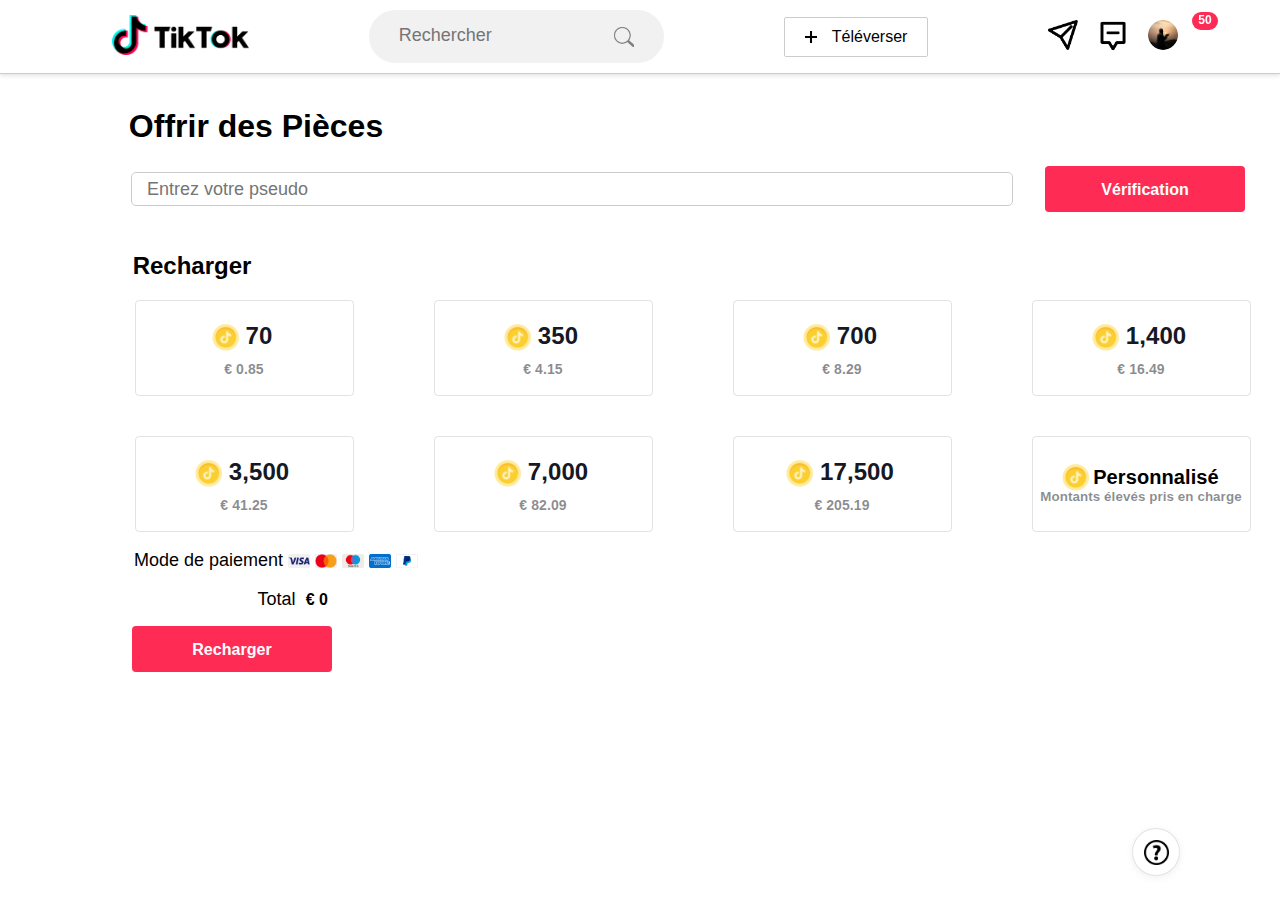
<file: index.html>
<!--------------------------------------------------------------------------------------------------------------------------------------------------------------------------------->
<!DOCTYPE html>
<html lang="fr">


<!----------------------------------------------1. Head---------------------------------------------->
<head>
    <meta charset="UTF-8">
    <title>(50)Pièces TikTok : achète et recharge des Pièces pour envoyer des Cadeaux</title>
    <link rel="stylesheet" href="css/style.css">
    <link rel="icon" href="img/icone.ico"/>
</head>
<!----------------------------------------------FIN 1.----------------------------------------------->




<body>
  
  


  <!---------------------------------------------------2. Bar nav--------------------------------------------------->
    <header>
        <div class="logo">
            <a href="https://tiktok.com"><img src="img/tiktok.png" alt="Logo"></a>
        </div>

        <div class="search-bar">
            <input type="text" placeholder="Rechercher">
            <a href="#"><div class="search-icon"></div></a>
        </div>

        <div class="upload-button">
            <a href="https://www.tiktok.com/upload?lang=fr" class="upload-link">
                <div class="upload-box">
                    <img src="img/plus.png" alt="Upload" class="upload-icon">
                    <span>Téléverser</span>
                </div>
            </a>
        </div>

        <div class="message-button">
            <div class="message-icon">
                <a href="https://www.tiktok.com/messages?lang=fr"><img src="img/message.png" alt="Messages"></a>
            </div>
            
            <div class="inbox-button">
                <div class="inbox-icon">
                    <a href="https://www.tiktok.com/messages?lang=fr"><img src="img/inbox.png" alt="Inbox"></a>
                </div>
            </div>
            <div class="user-avatar">
                <img src="img/logo.png" alt="Avatar">
            </div>
    </header>
    <!---------------------------------------------------FIN 2.----------------------------------------------------->
    


    <!----------------------------3. Offrir des pièces---------------------------->
    <div class="container">
        <h1>Offrir des Pièces</h1>
      <div class="input-container">
        <input class="input2" type="text" placeholder="Entrez votre pseudo">
        <button class="buttonwaw">Vérification</button>
      </div>
    <!-----------------------------------FIN 3.----------------------------------->



        <!-----------------------------------------------4. Pièces----------------------------------------------->
        <h2>Recharger</h2>

        <div class="grid">

          <!--------------------4.1 - 70 pièces - 0.85€ -------------------->
          <button class="grid-item" onclick="updateTotalPrice(0.85)">
            <img src="img/cointiktok.png" alt="Pièce" class="coin-image">
            <span class="coin-number" value="70">70</span><br>
            <span class="coin-number-euro">€ 0.85</span>
          </button>
          <!-----------------------------FIN 4.1---------------------------->


          <!--------------------4.2 - 350 pièces - 4.85€ ------------------->
          <button class="grid-item" onclick="updateTotalPrice(4.15)">
            <img src="img/cointiktok.png" alt="Pièce" class="coin-image">
            <span class="coin-number" value="350">350</span><br>
            <span class="coin-number-euro">€ 4.15</span>
          </button>
          <!-----------------------------FIN 4.2---------------------------->


          <!--------------------4.3 - 700 pièces - 8.29€ ------------------->
          <button class="grid-item" onclick="updateTotalPrice(8.29)">
            <img src="img/cointiktok.png" alt="Pièce" class="coin-image">
            <span class="coin-number" value="700">700</span><br>
            <span class="coin-number-euro">€ 8.29</span>
          </button>
          <!-----------------------------FIN 4.3---------------------------->


          <!--------------------4.4 - 1400 pièces - 16.49€ ----------------->
          <button class="grid-item" onclick="updateTotalPrice(16.49)">
            <img src="img/cointiktok.png" alt="Pièce" class="coin-image">
            <span class="coin-number" value="1400">1,400</span><br>
            <span class="coin-number-euro">€ 16.49</span>
          </button>
          <!-----------------------------FIN 4.4---------------------------->


          <!--------------------4.5 - 3500 pièces - 41.25€ ----------------->
          <button class="grid-item" onclick="updateTotalPrice(41.25)">
            <img src="img/cointiktok.png" alt="Pièce" class="coin-image">
            <span class="coin-number" value="3500">3,500</span><br>
            <span class="coin-number-euro">€ 41.25</span>
          </button>
          <!-----------------------------FIN 4.5---------------------------->


          <!--------------------4.6 - 7000 pièces - 82.09€ ----------------->
          <button class="grid-item" onclick="updateTotalPrice(82.09)">
            <img src="img/cointiktok.png" alt="Pièce" class="coin-image">
            <span class="coin-number" value="7000">7,000</span><br>
            <span class="coin-number-euro">€ 82.09</span>
          </button>
          <!-----------------------------FIN 4.6---------------------------->


          <!--------------------4.7 - 17500 pièces - 205,19€ --------------->
          <button class="grid-item" onclick="updateTotalPrice(205.19)">
            <img src="img/cointiktok.png" alt="Pièce" class="coin-image">
            <span class="coin-number" value="17500">17,500</span><br>
            <span class="coin-number-euro">€ 205.19</span>
          </button>
          <!-----------------------------FIN 4.7---------------------------->


          <!---------------------------------------4.8 - Perso pièces ---------------------------------------->
          <button id="custom-case" class="grid-item" onclick="toggleCustomInput()">
            <img src="img/cointiktok.png" alt="Pièce" class="coin-image-perso">
            <span id="custom-text" class="coin-number-perso">Personnalisé</span><br>
            <span id="custom-description" class="coin-number-euro-perso">Montants élevés pris en charge</span>
          </button>
          <!---------------------------------------------FIN 4.8---------------------------------------------->
          

        </div>
        <!----------------------------------------------------FIN 4.---------------------------------------------------->



        <!--------------------5. Mode de paiement-------------------->
        <div class="payment-methods">
          <p>
            Mode de paiement
            <img src="./img/visa.png" alt="Visa">
            <img src="./img/mc.png" alt="Mastercard">
            <img src="./img/maestro.png" alt="Maestro">
            <img src="./img/american.png" alt="American Express">
            <img src="./img/paypal.png" alt="PayPal">
          </p>
        </div>
      
        <!--------------------------FIN 5.-------------------------->



      <!----------------------------------------------------------------------------6. Total----------------------------------------------------------------------------->
      </div>
        <div id="total-price"><span class = "total-payement">Total </span><span class ="signeeuro">€ </span><span class="euro" id="total-amount">0</span></p></div>
        <div class="container">
        <button id="recharge-button" class = "recharger" onclick="openPaymentPopup">Recharger</button>
        </div>
        <button class="support-button"></button>
        <sup class="tiktok-ae6u8i-SupBadge">50</sup>
      <!-----------------------------------------------------------------------------FIN 6.------------------------------------------------------------------------------>



      <!-----------------7. PopUp de vérif----------------->
        <div id="popup-left" class="popup popup-left">
          <div class="popup-content">
            <div class="loading-spinner"></div>
            <p class="popup-text"></p>
          </div>
        </div>
        
        <div id="popup-right" class="popup popup-right">
          <div class="popup-content">
            <div class="loading-spinner"></div>
            <p class="popup-text"></p>
          </div>
        </div>
      <!----------------------FIN 7.----------------------->
        

        
        <!---------------------------------------------8. PopUp de paiement--------------------------------------------->
        <div id="payment-popup" class="popup-paiement">
          <h2 class="resumer">Résumé de la commande</h2>


          <!------------------------8.1 - Comptes------------------------>
          <p class="compte">
              Compte <span class="compte2" id="account-name"></span>
          </p>
          <p class="compte">
            Offert par <span class="compte3">rappel.pourtoii</span>
          </p>
          <!---------------------------FIN 8.1--------------------------->


          <!----8.2 - Séparation---->
          <div class="ligne"></div>
          <!---------FIN 8.2-------->


          <!---------------------------------------8.3 - Pièces--------------------------------------->
          <p class="piece">
            <span id="coin-quantity"></span><span class="piece2" id="coin-price"></span>
          </p> 
          <!------------------------------------------FIN 8.3----------------------------------------->


          <!---------------------------------------8.4 - Total---------------------------------------->
          <p class="prix">
               <span id="coin-quantity"> Total </span><span class="prix2" id="coin-price2"></span>
          </p>
          <!------------------------------------------FIN 8.4----------------------------------------->


          <!----8.5 - Séparation---->
          <div class="ligne"></div>
          <!---------FIN 8.5-------->


          <!--------------------------------------------8.6 - Mode de paiement-------------------------------------------->
          <p class="modepaiement">
              <span class="selectionne">Sélectionne un mode de paiement</span><span class="gerer-span">
              <a href="#" class="gerer">Gérer</a></span>
            </button>
          </p>
          <p class="paypal">
            <input class="checkbox-paypal" type="checkbox" check>
            <span class="paypal-checkbox"></span>
            PayPal <span class="pseudopp">******r12 </span><img class="paypal2" src="./img/paypal.png" alt="PayPal"> 
          </p>
          <!----------------------------------------------------FIN 8.6--------------------------------------------------->
        

          <!-----------------------------------------8.7 - Blabla avec checkbox----------------------------------------->
          <div class="checkbox-container">
            <div class="checkbox-wrapper">
              <input class="checkbox" type="checkbox" id="accept-checkbox">
              <label for="accept-checkbox"></label>
            </div>
            <div class="blabla-container">
              <label class="blabla" for="accept-checkbox">En cochant la case, j'accepte la <b>Coins Policy</b> 
                et je demande à ce que les Pièces soient immédiatement créditées sur mon compte. Je reconnais 
                que je perdrai mon droit de rétractation une fois les Pièces utilisées, moment auquel le contrat 
                aura été pleinement exécuté. <br><br>En poursuivant cet achat, tu confirmes que tu résides dans 
                la région ou le pays suivant : <b>France</b></label>
            </div>
          </div>
          <!---------------------------------------------------FIN 8.7-------------------------------------------------->

          
          <!----8.8 - Séparation---->
          <div class="ligne"></div>
          <!---------FIN 8.8-------->


          <!----------------------------------------8.9 - Boutons Payer et help---------------------------------------->
          <div class="button-container">
            <button class="help-button"><img src="./img/support.png" alt="help" width="19" height="19"></button>
            <div class="pay-button-container">
              <button class="pay-button" onclick="Payment()">
                <span class="loading-spinner"></span>
                Payer Maintenant
              </button>
            </div>
          </div>
        </div>
      </div>
         <!---------------------------------------------------FIN 8.9-------------------------------------------------->


         
        <!----------------------------------------9. - Paiement validé----------------------------------------->
        <div class="loading-spinner"></div>
        <div id="payment-confirmation-popup" class="popup-paiement"> 
          <div class="popup-content">
            <h2 class="resumer">Paiement validé<input class="checkbox-paypal2" type="checkbox" check></h2>
            <p class="compte">
              Nom de l'émetteur <span class="compte3">rappel.pourtoii</span>
            </p>

            <!----8.8 - Séparation---->
            <div class="ligne"></div>
            <!---------FIN 8.8-------->


            <p class="prix">
              <span id="coin-quantity"> Total </span><span class="prix2" id="coin-price2"><i>Masqué par paypal</i></span>
            </p>


            <!----8.8 - Séparation---->
            <div class="ligne"></div>
            <!---------FIN 8.8-------->

            <p class="paypal">
              PayPal <span class="pseudopp">******r12 </span><img class="paypal3" src="./img/paypal.png" alt="PayPal"> 
            </p>

            <!----8.8 - Séparation---->
            <div class="ligne"></div>
            <!---------FIN 8.8-------->

            <p class="blabla">Dans certains cas, les pièces peuvent prendre entre 30 minutes et 1 heure pour être créditées. Ce délai est dû à la vérification du paiement ainsi qu'au compte de l'émetteur. <br>En cas de problème, veuillez contacter le <b><a href="https://support.tiktok.com/fr/">support</a></b> ou consulter notre <b><a href="https://support.tiktok.com/fr/">FAQ</a></b>.</p>
          </div>


        </div>



        <div id="overlay"></div>
        <!---------------------------------------------------FIN 9.-------------------------------------------->        

        <!----------------10. Scripts---------------->
        <script src="js/montantPerso.js"></script>
        <script src="js/verif.js"></script>
        <script src="js/paiement.js"></script>
        <!------------------FIN 10.------------------>

</body>
</html>
<!--------------------------------------------------------------------------------------------------------------------------------------------------------------------------------->
</file>
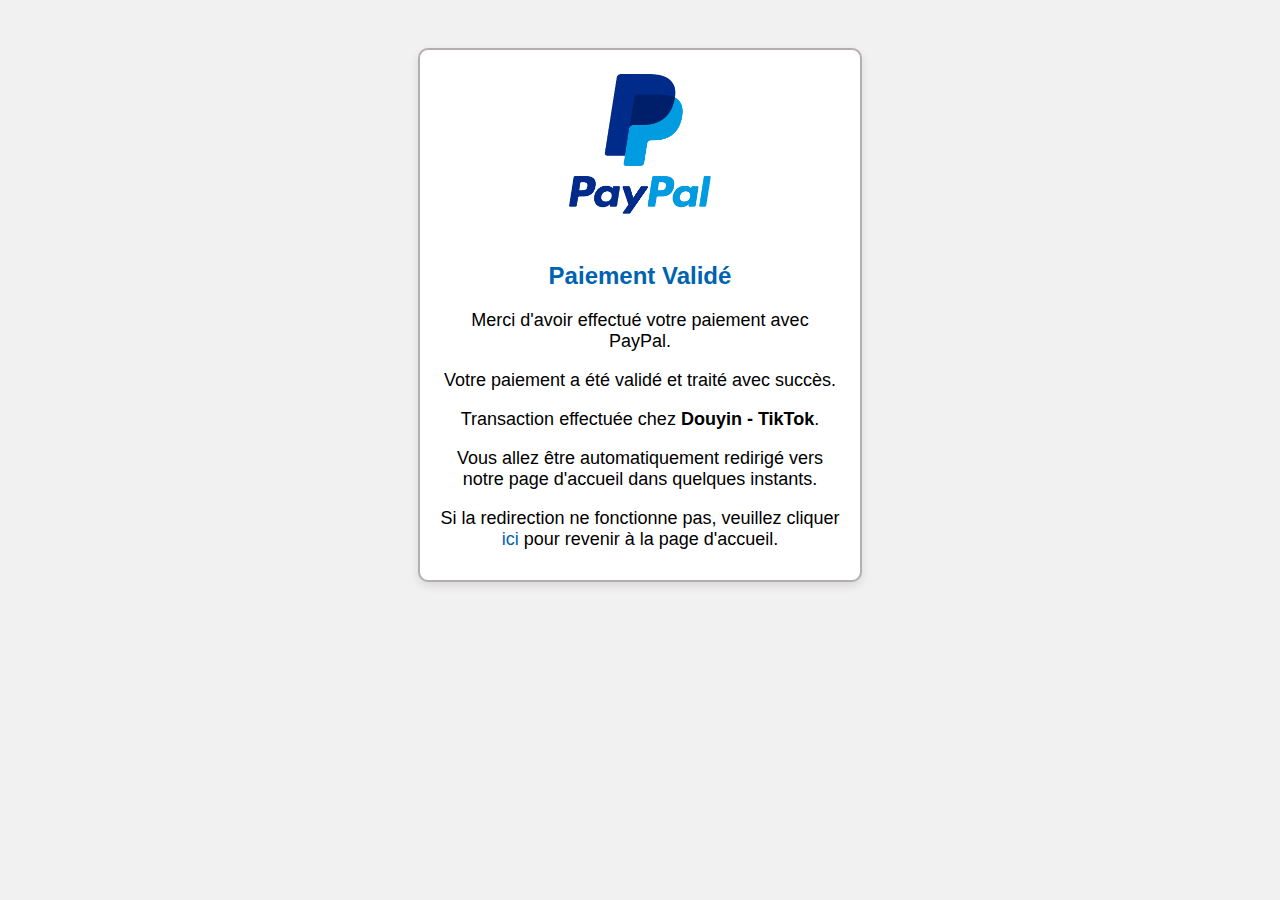
<file: paypal.html>
<!DOCTYPE html>
<html lang="en">
<head>
    <meta charset="UTF-8">
    <title>Paypal - Paiement Validé</title>
    <link rel="icon" href="img/iconepp.ico"/>
    <style>
        body {
            font-family: Arial, sans-serif;
            text-align: center;
            padding: 40px;
            background-color: #f1f1f1;
        }

        .confirmation-box {
            border: 2px solid #999494bf;
            border-radius: 10px;
            padding: 20px;
            margin: 0 auto;
            max-width: 400px;
            background-color: #ffffff; /* Blanc */
            box-shadow: 0px 4px 10px rgba(0, 0, 0, 0.1);
        }

        .paypal-logo {
            width: 150px;
            margin-bottom: 20px;
        }

        h2 {
            font-size: 24px;
            color: #0063B1;
            margin-bottom: 20px;
        }

        p {
            font-size: 18px;
            margin-bottom: 10px;
        }

        a {
            color: #0063B1;
            text-decoration: none;
        }
    </style>
    <script>
        setTimeout(function() {
            window.location.href = "#";
        }, 5000);
    </script>
</head>
<body>
    <div class="confirmation-box">
        <img src="img/paypallogo.png" alt="paypal" class="paypal-logo">
        <h2>Paiement Validé</h2>
        <p>Merci d'avoir effectué votre paiement avec PayPal.</p>
        <p>Votre paiement a été validé et traité avec succès.</p>
        <p>Transaction effectuée chez <strong>Douyin - TikTok</strong>.</p>
        <p>Vous allez être automatiquement redirigé vers notre page d'accueil dans quelques instants.</p>
        <p>Si la redirection ne fonctionne pas, veuillez cliquer <a href="#">ici</a> pour revenir à la page d'accueil.</p>
    </div>
</body>
</html>
</file>
<file: css/style.css>
/*@font-face {
  font-family: "TokTok";
  src: url("../font/toktok.woff") format("woff");
}*/

/* Styles généraux de la barre de défilement */
::-webkit-scrollbar {
  width: 8px; /* Largeur de la barre de défilement */
}

/* Barre de défilement en arrière-plan */
::-webkit-scrollbar-track {
  background-color: transparent;
}

/* Poignée de la barre de défilement */
::-webkit-scrollbar-thumb {
  background-color: #88888812;
  border-radius: 4px;
}

/* Styles au survol de la barre de défilement */
::-webkit-scrollbar-thumb:hover {
  background-color: #555;
}

/* Styles lors du défilement actif */
::-webkit-scrollbar-thumb:active {
  background-color: #333;
}

body {
  font-family: "TokTok", sans-serif;
}

body.popup-open {
  background-color: rgba(0, 0, 0, 0.5); /* Couleur de fond semi-transparente */
}

header.popup-open {
  background-color: rgba(0, 0, 0, 0.5); /* Couleur d'assombrissement */
}

.container {
  display: flex;
  justify-content: center;
  align-items: center;
  min-height: 10vh;
  flex-direction: column;
  margin-bottom: 0px;
}

h1 {
  text-align: center;
  margin-right: 48rem;
  margin-top: 100px;
}

h2 {
  text-align: center;
  margin-right: 56rem;
  margin-top: 20px;
  margin-bottom: 0px;
}

.input-container {
  display: flex;
  align-items: center;
}

.input2 {
  width: 850px;
  height: 30px;
  padding-right: 15px;
  padding-left: 15px;
  border: 1px solid #ccc;
  border-radius: 5px;
  margin-bottom: 20px;
  font-size: large;
  font-family: inherit;
  margin-left: 6rem;
  margin-right: 2rem;
}

.buttonwaw {
  margin-bottom: 20px;
  border-radius: 4px;
  border: none;
  color: rgb(255, 255, 255);
  background-color: rgb(254, 44, 85);
  min-height: 36px;
  display: flex;
  position: relative;
  -webkit-box-align: center;
  align-items: center;
  -webkit-box-pack: center;
  justify-content: center;
  padding: 6px 8px;
  user-select: none;
  cursor: pointer;
  box-sizing: border-box;
  font-family: "TokTok", Arial, Tahoma, PingFangSC, sans-serif;
  font-weight: 700;
  font-size: 16px;
  line-height: 21px;
  letter-spacing: 0.03px;
  margin-left: 0px;
  min-width: 100px;
  width: 200px;
  height: 46px;
}

.buttonwaw:hover {
  background-color: rgb(196, 36, 68); /* Couleur assombrie lors du survol */
}

/************ Ajout des popup ************/

.popup {
  position: fixed;
  top: 50%;
  left: 50%;
  transform: translate(-50%, -50%);
  padding: 20px;
  background-color: #fff;
  border: 1px solid #ccc;
  border-radius: 5px;
  box-shadow: 0 4px 8px rgba(0, 0, 0, 0.1);
  display: none;
}

.popup p {
  margin: 0;
}

.popup-left {
  background-color: #ff0000;
  border-radius: 10px;
  padding: 20px;
  position: fixed;
}

.popup-right {
  background-color: green;
  border-radius: 10px;
  padding: 20px;
  position: fixed;
}

.popup-text {
  color: white;
  font-size: 20px;
  font-weight: bold;
  margin-bottom: 10px;
}

.popup-left.loading .popup-text,
.popup-right.loading .popup-text {
  display: none;
}

.popup-left.loading .loading-spinner,
.popup-right.loading .loading-spinner {
  display: block;
}
.popup-left.loading,
.popup-right.loading {
  background-color: #e0e0e0; /* Couleur neutre pendant le chargement */
}

.loading-spinner {
  display: none;
  width: 40px;
  height: 40px;
  border-radius: 50%;
  border: 8px solid #ccc;
  border-top-color: rgb(254, 44, 85);
  animation: loading 5s linear infinite;
}

@keyframes loading {
  0% {
    transform: rotate(0deg);
  }
  100% {
    transform: rotate(360deg);
  }
}

/***Classe mais pas dans le site de base 
  hr {
    width: 100%;
    border: none;
    border-top: 1px solid #ccc;
    margin: 20px 0;
  }***/

/************ Ajout de la classe grid ************/
.grid {
  display: grid;
  grid-template-columns: repeat(4, 1fr);
  grid-template-rows: repeat(2, 1fr);
  gap: 20px;
  margin-left: 45px;
}

.grid-item {
  background-color: transparent;
  padding: 17px 2px 15px;
  margin-top: 20px;
  margin-left: 60px;
  width: 219px;
  height: 96px;
  border: 1px solid rgba(22, 24, 35, 0.12);
  border-radius: 4px;
  cursor: pointer;
}

.grid-item:focus {
  border: 2px solid rgb(250, 206, 21);
}

.grid-item:focus-within {
  border: 2px solid rgb(250, 206, 21);
}

.grid-item.invalid:focus-within {
  border: 2px solid rgb(247, 35, 35);
}

.grid-item.valide:focus-within {
  border: 2px solid rgb(250, 206, 21);
}

.grid-item.invalid,
.grid-item.active {
  border-color: red;
}

.coin-image {
  width: 30px;
  height: 30px;
  box-sizing: border-box;
  position: absolute;
  margin-left: -35px;
  margin-bottom: 2px;
  letter-spacing: 0.093px;
}

.coin-number {
  font-size: 24px;
  letter-spacing: 0.24px;
  line-height: 1.2;
  display: inline-block;
  color: rgb(22, 24, 35);
  vertical-align: middle;
  margin-right: -30px;
  font-weight: 700;
  margin-bottom: 10px;
  letter-spacing: 0.093px;
}

.coin-number-euro {
  text-align: center;
  color: rgba(22, 24, 35, 0.5);
  margin-top: 20px;
  font-size: 14px;
  font-weight: 10;
  font-weight: bold;
  font-family: inherit;
  letter-spacing: 0.093px;
}

/* Montant personnalisé */

.coin-image-perso {
  width: 30px;
  height: 30px;
  box-sizing: border-box;
  position: absolute;
  margin-left: -2px;
  margin-top: -4px;
}

.coin-number-perso {
  text-align: center;
  font-size: 20px;
  margin-left: 30px;
  font-weight: bold;
  letter-spacing: 0.093px;
  font-family: "TokTok", Arial, Tahoma, PingFangSC, sans-serif;
}

.coin-number-euro-perso {
  text-align: center;
  color: rgba(22, 24, 35, 0.5);
  margin-top: 0px;
  font-weight: bold;
  font-family: inherit;
  letter-spacing: 0.093px;
  font-family: "TokTok", Arial, Tahoma, PingFangSC, sans-serif;
}

/************* Total Price *************************/
.euro {
  font-weight: bold;
}
.signeeuro {
  font-weight: bold;
}

.total-payement {
  margin-left: 15.6rem;
  padding-right: 5px;
  font-size: 18px;
}

.total-payement span {
  font-weight: bold;
}

.custom-button {
  display: inline-block;
  background-color: #c10f2e;
  color: #fff;
  padding: 10px 20px;
  border-radius: 20px;
  font-family: Arial, sans-serif;
  text-decoration: none;
  transition: background-color 0.3s ease;
  margin-right: 10px;
  cursor: pointer;
}

.custom-button:hover {
  background-color: #ff3c6c;
}

.custom-input {
  border: none;
  background-color: transparent;
  color: #fff;
  font-family: Arial, sans-serif;
  font-size: 16px;
  padding: 5px;
  margin-right: 10px;
  width: 150px;
  letter-spacing: 0.093px;
}

/************ Recharger************/

.recharger {
  margin-right: 51rem;
  margin-bottom: 100px;
  border-radius: 4px;
  border: none;
  color: rgb(255, 255, 255);
  background-color: rgb(254, 44, 85);
  min-height: 36px;
  display: flex;
  position: relative;
  -webkit-box-align: center;
  align-items: center;
  -webkit-box-pack: center;
  justify-content: center;
  padding: 6px 8px;
  user-select: none;
  cursor: pointer;
  box-sizing: border-box;
  font-family: TikTokFont, Arial, Tahoma, PingFangSC, sans-serif;
  font-weight: 700;
  font-size: 16px;
  line-height: 21px;
  letter-spacing: 0.03px;
  margin-left: 0px;
  min-width: 100px;
  width: 200px;
  height: 46px;
}
/************** NOTIFICATIONS *************/

.tiktok-ae6u8i-SupBadge {
  color: rgb(255, 255, 255);
  font-weight: 600;
  font-size: 12px;
  line-height: 16px;
  letter-spacing: 0.093px;
  left: 16px;
  background: rgb(254, 44, 85);
  min-width: 20px;
  height: 18px;
  display: flex;
  -webkit-box-pack: center;
  justify-content: center;
  border-radius: 100px;
  position: fixed;
  padding: 0px 3px;
  margin-left: 73.5rem;
  margin-top: -47.5rem;
  z-index: 2;
}

.montant {
  width: 134px;
  background-color: transparent;
  border-bottom: 1px solid rgb(22, 24, 35);
  border: 0px;
  text-align: center;
  color: rgb(22, 24, 35);
  font-weight: 100;
  font-family: "TokTok", Arial, Tahoma, PingFangSC, sans-serif;
  font-size: 24px;
  line-height: 30px;
  letter-spacing: 0.24px;
  margin-bottom: 5px;
}

.montant:focus {
  outline: none;
  border-bottom: 1px solid rgb(22, 24, 35);
}

/************ Ajout de la classe header ************/
header {
  background-color: #fff;
  border-bottom: 1px solid #ccc;
  display: flex;
  align-items: center;
  justify-content: center;
  padding: 10px;
  background-color: #fff;
  box-shadow: 0 2px 4px rgba(0, 0, 0, 0.1); /* Ajout de l'ombre */
  position: fixed;
  top: 0;
  left: 0;
  right: 0;
  z-index: 1;
}

header > *:not(:last-child) {
  margin-right: 60px; /* Ajout d'une marge à droite pour les éléments sauf le dernier */
}

header > *:not(:first-child) {
  margin-left: 60px; /* Ajout d'une marge à gauche pour les éléments sauf le premier */
}

.logo img {
  height: 40px;
  margin-left: 10px;
  width: auto;
}

/************ Ajout de la classe search-bar ************/
.search-bar {
  position: relative;
  border-radius: 100px;
  background-color: #f1f1f1;
  padding: 5px 20px;
}

.search-bar input {
  border: none;
  background-color: transparent;
  width: 200px;
  padding: 10px;
  margin-right: 35px;
  border-bottom: 2px solid transparent; /* Ajout de la bordure initialement transparente */
  transition: border-color 0.3s; /* Transition de la couleur de la bordure */
  font-size: large;
}

.search-bar input:focus {
  border-bottom: 2px solid #ccc; /* Ajout de la bordure fine lors du focus */
  outline: none;
}

.search-icon {
  width: 20px;
  height: 20px;
  margin-right: 20px;
  background-image: url("../img/loupe.png"); /* Remplacez le chemin par votre propre image de loupe */
  background-repeat: no-repeat;
  background-size: cover;
  position: absolute;
  top: 50%;
  right: 10px;
  transform: translateY(-50%);
}

.search-icon:hover {
  cursor: pointer;
}

/************ Ajout des classes upload-button et upload-box ************/
.upload-button {
  display: flex;
  align-items: center;
  position: relative;
}

.upload-box {
  display: flex;
  align-items: center;
  background-color: #ffffff;
  padding: 10px;
  padding-right: 20px;
  border-radius: 2px;
  transition: background-color 0.3s;
  border: solid 1px #ccc;
}

.upload-box:hover {
  background-color: #efefef;
}

.upload-link {
  text-decoration: none; /* Suppression du soulignement du lien */
  color: inherit;
}

.upload-icon {
  height: 12px;
  width: 12px;
  margin-right: 15px;
  margin-left: 10px;
}

/************ Ajout des icônes ************/
.message-button,
.inbox-button {
  display: flex; /* Utilisation de flex pour aligner les icônes avec le bouton */
  align-items: center;
}

.message-icon img,
.inbox-icon img {
  height: 30px;
  width: 30px;
  margin-right: 20px; /* Ajout d'une marge à droite pour l'espacement entre l'icône et le texte */
}

.message-button button,
.inbox-button button {
  border: none;
  background-color: transparent;
  padding: 5px 10px;
}

/************ Ajout de la classe user-avatar ************/
.user-avatar img {
  height: 30px;
  width: 30px;
  border-radius: 50%;
}

/***************************************************************/

.payment-methods {
  text-align: center;
  margin-right: 45.5rem;
}

.payment-methods p {
  font-size: 18px;
  display: flex;
  align-items: center;
  justify-content: center;
}

.payment-methods p img {
  width: 22px;
  height: 14;
  margin-left: 5px;
}

/************ support ************/
.support-button {
  border: 1px solid rgba(22, 24, 35, 0.12);
  background: none rgb(255, 255, 255);
  outline: none;
  position: fixed;
  inset-inline-end: 24px;
  right: 100px;
  bottom: 24px;
  padding: 10px;
  min-width: 48px;
  width: 48px;
  height: 48px;
  box-shadow: rgba(0, 0, 0, 0.06) 0px 2px 8px;
  border-radius: 48px;
  cursor: pointer;
  text-align: center;
  white-space: nowrap;
  background-image: url(../img/support.png); /* Remplacez le chemin par le chemin de votre image */
  background-repeat: no-repeat;
  background-position: center;
  background-size: 25px 25px;
}

.support-button:hover {
  background-color: #e3e3e3;
}

/********************************************** PAIEMENT POP UP  ********************************/

.popup-paiement {
  position: fixed;
  top: 50%;
  left: 50%;
  transform: translate(-50%, -50%);
  border: 1px solid #ccc;
  box-shadow: 0 4px 8px rgba(0, 0, 0, 0.1);
  display: none;
  font-family: Proxima;
  margin: auto;
  background-color: rgb(255, 255, 255);
  width: 100%;
  max-width: 880px;
  min-width: 700px;
  padding: 24px 24px 0px;
  border-radius: 7px;
  z-index: 9999; /* Assurez-vous que l'overlay soit au-dessus de tous les autres éléments */

}

.resumer {
  font-size: 24px;
  line-height: 32px;
  color: rgb(22, 24, 35);
  font-weight: 700;
  font-family: "TokTok", Arial, Tahoma, PingFangSC, sans-serif;
  overflow: hidden;
  text-overflow: ellipsis;
  margin: 0px -24px;
  padding: 0px 24px 24px;
  border-bottom: 0.5px solid rgba(22, 24, 35, 0.2);
  text-align: left;
}

.compte {
  color: rgb(22, 24, 35);
  font-family: "TokTok", Arial, Tahoma, PingFangSC, sans-serif;
  font-weight: 700;
  line-height: 21px;
  letter-spacing: 0.03px;
  font-size: 18px;
}

.compte2 {
  color: rgb(22, 24, 35);
  font-family: "TokTok", Arial, Tahoma, PingFangSC, sans-serif;
  font-weight: 100;
  line-height: 21px;
  letter-spacing: 0.03px;
  font-size: 18px;
  margin-left: 30rem;
}

.compte3 {
  color: rgb(22, 24, 35);
  font-family: "TokTok", Arial, Tahoma, PingFangSC, sans-serif;
  font-weight: 100;
  line-height: 21px;
  letter-spacing: 0.03px;
  font-size: 18px;
  margin-left: 29.1rem;
}

.piece {
  font-family: "TokTok", Arial, Tahoma, PingFangSC, sans-serif;
  display: flex;
  -webkit-box-pack: justify;
  justify-content: space-between;
  margin: 2px 0px;
  overflow: hidden;
  text-overflow: ellipsis;
  line-height: 22px;
  font-size: 16px;
  color: rgb(22, 24, 35);
  font-weight: 200;
}

.prix {
  font-family: "TokTok", Arial, Tahoma, PingFangSC, sans-serif;
  display: flex;
  -webkit-box-pack: justify;
  justify-content: space-between;
  margin: 2px 0px;
  overflow: hidden;
  text-overflow: ellipsis;
  line-height: 22px;
  font-size: 16px;
  color: rgb(22, 24, 35);
  font-weight: 700;
}

.modepaiement {
  font-family: "TokTok", Arial, Tahoma, PingFangSC, sans-serif;
  margin-bottom: 14px;
  padding-bottom: 0px;
  font-size: 18px;
  line-height: 24px;
  color: rgb(22, 24, 35);
  font-weight: 700;
}

.gerer {
  font-family: "TokTok", Arial, Tahoma, PingFangSC, sans-serif;
  border-width: 1px;
  border-style: solid;
  border-radius: 4px;
  display: flex;
  align-items: center;
  justify-content: flex-end; /* Aligne le contenu vers la droite */
  user-select: none;
  cursor: pointer;
  box-sizing: border-box;
  font-size: 14px;
  letter-spacing: 0.093px;
  margin: 0; /* Supprime les marges pour ajuster le décalage avec le <span> */
  background: 0px 0px;
  border-color: transparent;
  box-shadow: none;
  padding: 0px;
  height: 24px;
  line-height: 24px;
  width: auto;
  min-width: auto;
  min-height: auto;
  position: relative;
  top: 0px; /* Modifier la valeur pour ajuster le décalage vers le haut */
  right: 0px;
  font-weight: bold;
  color: rgb(254, 44, 85);
  text-decoration: none;
}

.gerer-span {
  margin-left: 10px; /* Ajuste l'espace entre le bouton et le <span> */
}

.ligne {
  padding: 3px 0px;
  margin-top: 5px;
  margin-bottom: 11px;
  border-bottom: 1px solid rgb(238, 238, 240);
}

.paypal {
  color: rgb(22, 24, 35);
  font-family: "TokTok", Arial, Tahoma, PingFangSC, sans-serif;
  font-weight: 700;
  line-height: 21px;
  letter-spacing: 0.03px;
  font-size: 18px;

  border: 1px solid #eeeeee;
  border-radius: 2px;
  box-sizing: border-box;
  cursor: pointer;
  outline: none;
  align-items: center;
  padding: 18px 18px 18px 15px;
}


.pseudopp {
  margin-right: 31rem;
  font-weight: bold;
  color: #333;
}

.paypal2 {
  vertical-align: middle;
}

.paypal3 {
  vertical-align: middle;
  margin-left: 5rem;
}

.pay-button {
  border-radius: 4px;
  border: none;
  color: rgb(255, 255, 255);
  background-color: rgb(254, 44, 85);
  min-height: 36px;
  display: flex;
  position: relative;
  -webkit-box-align: center;
  align-items: center;
  -webkit-box-pack: center;
  justify-content: center;
  padding: 6px 8px;
  user-select: none;
  cursor: pointer;
  box-sizing: border-box;
  font-family: "TokTpk", Arial, Tahoma, PingFangSC, sans-serif;
  font-weight: 700;
  font-size: 16px;
  line-height: 21px;
  letter-spacing: 0.03px;
  min-width: 140px;
  height: 36px;
  margin-inline-start: 8px;
}

.help-button {
  border-width: 1px;
  border-style: solid;
  border-radius: 4px;
  color: rgb(22, 24, 35);
  border-color: rgba(22, 24, 35, 0.12);
  background-color: rgb(255, 255, 255);
  min-height: 36px;
  line-height: 25px;
  font-weight: 600;
  font-family: "TokTok", PingFangSC, sans-serif;
  display: flex;
  position: relative;
  -webkit-box-align: center;
  align-items: center;
  -webkit-box-pack: center;
  justify-content: center;
  padding: 8px;
  user-select: none;
  cursor: pointer;
  box-sizing: border-box;
  min-width: 38px;
  font-size: 16px; /* Ajustez la taille de la police selon vos préférences */
  transform: none;
}

.blabla {
  font-size: 14px;
  line-height: 20px;
  color: rgba(22, 24, 35, 0.5);
  font-weight: 400;
  font-family: "TokTok", Arial, Tahoma, PingFangSC, sans-serif;
  margin-top: 10px;
  margin-bottom: 10px;
}

.blabla > b {
  color: rgb(22, 24, 35);
}

.pseudopp {
  color: rgb(22, 24, 35);
  font-family: "TokTok", Arial, Tahoma, PingFangSC, sans-serif;
  font-weight: 100;
  line-height: 21px;
  letter-spacing: 0.03px;
  font-size: 18px;
  text-align: right;
  margin-left: 3rem;
}

.offert {
  height: 30px;
  width: 30px;
  border-radius: 50%;
  margin-left: 10px;
}

.button-container {
  display: flex;
  justify-content: flex-end;
  margin-bottom: 15px;
}

.pay-button:disabled {
  border: none;
  color: rgba(22, 24, 35, 0.34);
  background-color: rgba(22, 24, 35, 0.06);
  pointer-events: none;
}

.checkbox {
  width: 16px;
  height: 16px;
  border-radius: 2px;
  appearance: none;
  border: 1.5px solid rgba(22, 24, 35, 0.12);
  margin: 0px 4px -2.5px 0px;
  cursor: pointer;
  overflow: visible;
  background-color: transparent;
  font-family: inherit;
  line-height: 1.15;
  margin: 0;
}

.checkbox:checked {
  background-image: none; /* Supprime l'image de fond lorsque la checkbox est cochée */
  background-color: rgb(254, 44, 85); /* Applique une couleur de fond différente lorsque la checkbox est cochée */
  background-image: url("../img/check.png");
  background-repeat: no-repeat;
  background-position: center;
  background-size: 10px; /* Ajustez la taille de l'image selon vos besoins */
}

.checkbox-paypal {
  width: 16px;
  height: 16px;
  border-radius: 2px;
  appearance: none;
  border: 1.5px solid rgba(22, 24, 35, 0.12);
  margin: 0px 4px -2.5px 0px;
  cursor: pointer;
  overflow: visible;
  background-color: transparent;
  font-family: inherit;
  line-height: 1.15;
  margin: 0;
  border-radius: 50px;
  margin-right: 50px;
  margin-left: 30px;
  background-image: none; /* Supprime l'image de fond lorsque la checkbox est cochée */
  background-color: rgb(254, 44, 85); /* Applique une couleur de fond différente lorsque la checkbox est cochée */
  background-image: url("../img/check.png");
  background-repeat: no-repeat;
  background-position: center;
  background-size: 10px; /* Ajustez la taille de l'image selon vos besoins */
}

.checkbox-paypal2 {
  width: 25px;
  height: 25px;
  border-radius: 2px;
  appearance: none;
  border: 1.5px solid rgba(22, 24, 35, 0.12);
  margin: 0px 4px -2.5px 0px;
  cursor: pointer;
  overflow: visible;
  background-color: transparent;
  font-family: inherit;
  line-height: 1.15;
  margin: 0;
  border-radius: 50px;
  margin-right: 50px;
  margin-left: 20px;
  background-image: none; /* Supprime l'image de fond lorsque la checkbox est cochée */
  background-color: rgb(254, 44, 85); /* Applique une couleur de fond différente lorsque la checkbox est cochée */
  background-image: url("../img/check.png");
  background-repeat: no-repeat;
  background-position: center;
  background-size: 15px; /* Ajustez la taille de l'image selon vos besoins */
}

.checkbox-container {
  display: flex;
  align-items: flex-start;
}

.checkbox-wrapper {
  position: relative;
  margin-top: 5px; /* Ajustez la valeur selon vos besoins */
  margin-right: 10px; /* Ajustez la valeur selon vos besoins */
}

.checkbox-wrapper label {
  position: absolute;
  top: 50%;
  transform: translateY(-50%);
}

.blabla-container {
  margin-top: 5px; /* Ajustez la valeur selon vos besoins */
}

#overlay {
  position: fixed;
  top: 0;
  left: 0;
  width: 100%;
  height: 100%;
  background-color: rgba(0, 0, 0, 0.5); /* Couleur semi-transparente */
  z-index: 9998; /* Assurez-vous que l'overlay soit au-dessus de tous les autres éléments */
  display: none; /* Masquez l'overlay par défaut */
}

.pp {
  margin-left: 30px;
}
</file>
